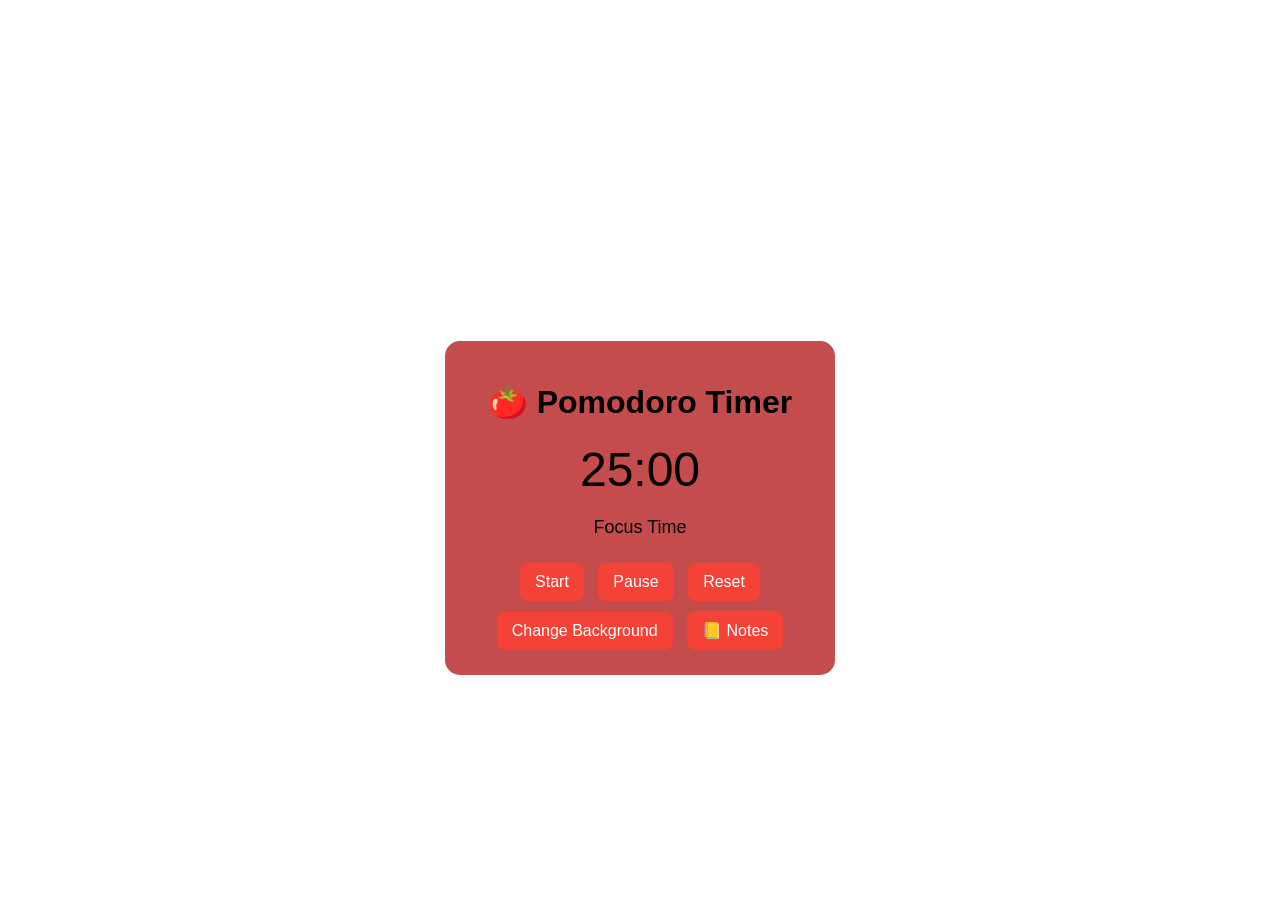
<file: index.html>
<!DOCTYPE html>
<html lang="en">
<head>
    <meta charset="UTF-8">
    <title>Pomodoro Study Timer</title>
    <link rel="stylesheet" href="style.css">
</head>
<body>

<!-- Background Image Input -->
<input type="file" id="bgInput" accept="image/*" hidden>

<div class="main-wrapper">
<div class="container">
    <h1>🍅 Pomodoro Timer</h1>

    <div id="timer">25:00</div>
    <p id="status">Focus Time</p>

    <div class="buttons">
        <button onclick="startTimer()">Start</button>
        <button onclick="pauseTimer()">Pause</button>
        <button onclick="resetTimer()">Reset</button>
    </div>
    <button class="bg-btn" onclick="openBgChooser()">Change Background</button>


    <!-- Toggle Notes Button -->
    <button class="notes-toggle" onclick="toggleNotes()">📒 Notes</button>

    
    
</div>

<!-- Notes Section (Hidden by Default) -->
<div id="notesSection" class="notes-section" style="display:none;">
    <input type="file" id="noteFile" accept=".txt,.pdf,image/*">
    <textarea id="noteText" placeholder="Write your notes here..."></textarea>
    <iframe id="filePreview"></iframe>
</div>
</div>
    </div>
<div id="notification" class="notification"></div>

<audio id="alertSound">
<source src="https://actions.google.com/sounds/v1/alarms/alarm_clock.ogg" type="audio/ogg">
</audio>

<script src="script.js"></script>
</body>
</html>
</file>
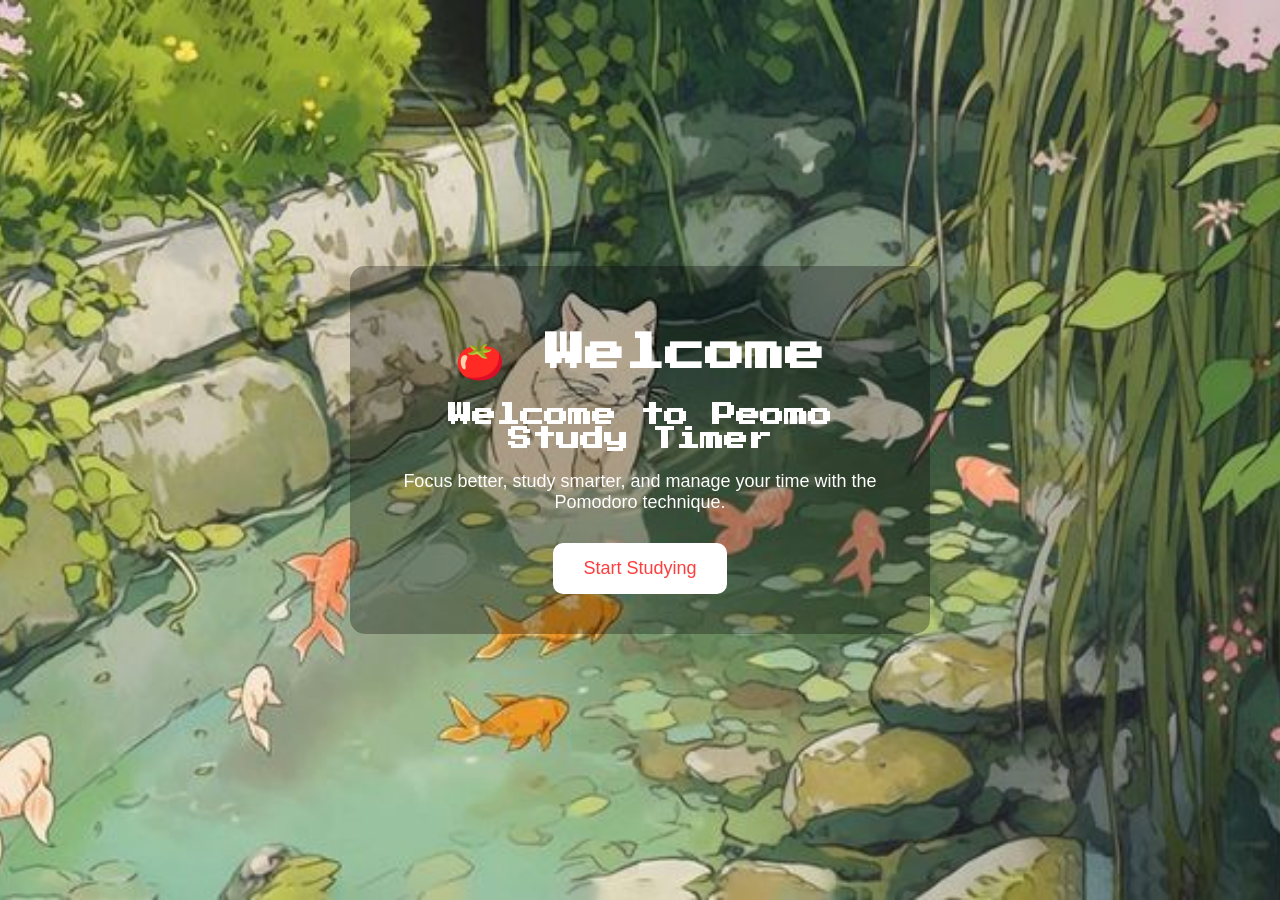
<file: welcome.html>
<!DOCTYPE html>
<html lang="en">
<head>
<meta charset="UTF-8">
<meta name="viewport" content="width=device-width, initial-scale=1.0">

<title>Peomo Study Timer</title>
<link href="https://fonts.googleapis.com/css2?family=Press+Start+2P&display=swap" rel="stylesheet">
<style>

body{
margin:0;

font-family: 'Press Start 2P',cursive;
min-height:100vh;
display:flex;
justify-content:center;
align-items:center;
background-image:url("welcome.jpeg");
background-size:cover;
background-position: center;
background-repeat: no-repeat;
color:white;
text-align:center;
}


.container{
background:rgba(0,0,0,0.3);
padding:40px;
border-radius:15px;
width:90%;
max-width:500px;
}

h1{
font-size:40px;

margin-bottom:10px;
}

p{
font-size:18px;
font-family:Arial;
margin-bottom:30px;
}

button{
padding:15px 30px;
font-size:18px;
border:none;
border-radius:10px;
background:white;
color:#ff3d3d;
cursor:pointer;
}

button:hover{
background:#fdfbfb;
}

@media(max-width:600px){

h1{
font-size:30px;
}

button{
width:100%;
}

}

</style>
</head>

<body>

<div class="container">

<h1>🍅 Welcome</h1>

<h2>Welcome to Peomo Study Timer</h2>

<p>
Focus better, study smarter, and manage your time with the Pomodoro technique.
</p>

<button onclick="startTimer()">
Start Studying
</button>

</div>

<script>

function startTimer(){

window.location.href="index.html";

}

</script>

</body>
</html>
</file>
<file: style.css>
body {
    font-family: Arial, sans-serif;
    background-size: cover;
    background-position: center;
    display: flex;
    justify-content: center;
    align-items: center;
    height: 100vh;
    flex-direction: column;
    transition: background 0.5s ease;
}
.main-wrapper{ 
    display:flex;
    align-items:flex-start;
    gap:20px;
}
.container {
    background: rgba(190, 57, 57, 0.9);
    padding: 20px;
    margin-top: 100px;
    border-radius: 15px;
    text-align: center;
    width: 350px;
}

#timer {
    font-size: 48px;
    margin: 20px 0;
}

#status {
    font-size: 18px;
    margin-bottom: 20px;
}

.buttons button,
.bg-btn,
.notes-toggle {
    padding: 10px 15px;
    margin: 5px;
    font-size: 16px;
    cursor: pointer;
    border: none;
    border-radius: 8px;
    background: #f44336;
    color: white;
}

.buttons button:hover,
.bg-btn:hover,
.notes-toggle:hover {
    background: #d32f2f;
}

/* Notes Section */
.notes-side {
    display: none;
   width:300px;
}

.notes-section textarea {
    width: 100%;
    height: auto;
    margin-top: 10px;
}

.notes-section iframe {
    width: 100%;
    height: 500px;
    margin-top: 10px;
}.notes-page {
    position: fixed;
    top: 0;
    left: 100%;
    width: 100%;
    height: 100%;
    background: #f4f6f9;
    transition: 0.5s ease;
    display: flex;
    flex-direction: column;
    z-index: 1000;
}

.notes-page.active {
    left: 0;
}

.notes-header {
    padding: 20px;
    background: #222;
    color: white;
    display: flex;
    justify-content: space-between;
    align-items: center;
}

.notes-content {
    flex: 1;
    display: flex;
}

.pdf-side {
    width: 50%;
    padding: 15px;
    background: #ddd;
    display: flex;
    flex-direction: column;
}

#pdfViewer {
    flex: 1;
    border: none;
    margin-top: 10px;
}

.notes-side {
    width: 50%;
    padding: 20px;
}

textarea {
    width: 100%;
    height: 100%;
    border-radius: 10px;
    padding: 15px;
    font-size: 16px;
}
.notification{
    position:fixed;
    top:20px;
    right:20px;
    background:#222;
    color:white;
    padding:15px 25px;
    border-radius:10px;
    font-size:16px;
    display:none;
    z-index:2000;
}
</file>
